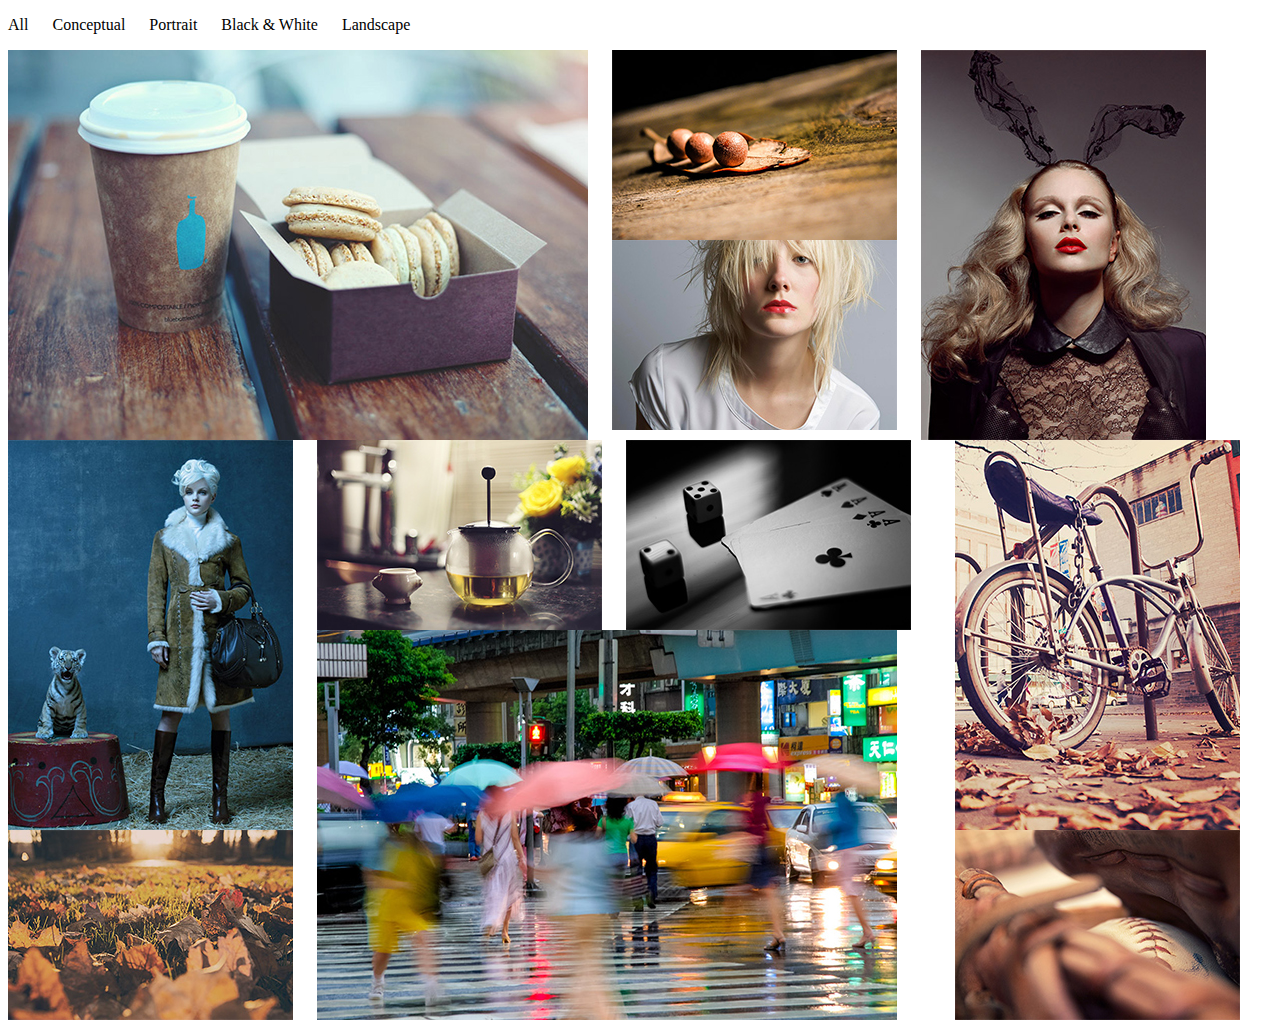
<file: index.html>
<!DOCTYPE html>
<html lang="en">
<head>
	<meta charset="UTF-8">
	<link rel="stylesheet" href="style.css">
	<script src="js/jquery-1.11.1.min.js"></script>
	<script src="js/jquery.quicksand.js"></script>
	<script src="js/jquery-animate-css-rotate-scale.js"></script>
	<script src="js/jquery-css-transform.js"></script>
	<script src="js/jquery.easing.1.3.js"></script>
	<title>Document</title>
</head>
<body>
	<ul id="content" class="portfolio-categ filter row">
		<li class="all active"><a href="#">All</a></li>
		<li class="cat-item-conceptual"><a href="#">Conceptual</a></li>
		<li class="cat-item-portrait"><a href="#">Portrait</a></li>
		<li class="cat-item-blackAndWhite"><a href="#">Black & White</a></li>
		<li class="cat-item-landscape"><a href="#">Landscape</a></li>     
	</ul>
	<ul class="portfolio-area row"> 
		<li class="portfolio-item2" data-id="id-0" data-type="cat-item-conceptual">    
            <div>
                <span class="image-block">
                    <a href="#" title="стакан">
                    	<img src="img/img_1.jpg" alt="стакан" title="стакан на столе" />                    
                    </a>
                </span>                
            </div>    
        </li>
        <li>
        	<ul class="column">
        		<li class="portfolio-item2" data-id="id-1" data-type="cat-item-conceptual">    
					<div>
						<span class="image-block">
							<a href="#" title="стакан">
								<img src="img/img_2.jpg" alt="стакан" title="стакан на столе" />                    
							</a>
						</span>                
					</div>    
				</li> 
				<li class="portfolio-item2" data-id="id-2" data-type="cat-item-portrait">    
					<div>
						<span class="image-block">
							<a href="#" title="стакан">
								<img src="img/img_3.jpg" alt="стакан" title="стакан на столе" />                    
							</a>
						</span>                
					</div>    
				</li>
        	</ul>
        </li>
        <li class="portfolio-item2" data-id="id-3" data-type="cat-item-portrait">    
            <div>
                <span class="image-block">
                    <a href="#" title="стакан">
                    	<img src="img/img_4.jpg" alt="стакан" title="стакан на столе" />                    
                    </a>
                </span>                
            </div>    
        </li> 
        <li>
        	<ul class="column">
				<li class="portfolio-item2" data-id="id-4" data-type="cat-item-portrait">    
					<div>
						<span class="image-block">
							<a href="#" title="стакан">
								<img src="img/img_5.jpg" alt="стакан" title="стакан на столе" />                    
							</a>
						</span>                
					</div>    
				</li> 
				<li class="portfolio-item2" data-id="id-5" data-type="cat-item-landscape">    
					<div>
						<span class="image-block">
							<a href="#" title="стакан">
								<img src="img/img_6.jpg" alt="стакан" title="стакан на столе" />                    
							</a>
						</span>                
					</div>    
				</li> 
        	</ul>
        </li>
        <li>
        	<ul class="column">
				<li>
					<ul class="row">
						<li class="portfolio-item2" data-id="id-6" data-type="cat-item-conceptual">    
							<div>
								<span class="image-block">
									<a href="#" title="стакан">
										<img src="img/img_7.jpg" alt="стакан" title="стакан на столе" />                    
									</a>
								</span>                
							</div>    
						</li>
						<li class="portfolio-item2" data-id="id-7" data-type="cat-item-blackAndWhite">    
							<div>
								<span class="image-block">
									<a href="#" title="стакан">
										<img src="img/img_8.jpg" alt="стакан" title="стакан на столе" />                    
									</a>
								</span>                
							</div>    
						</li>
					</ul>
				</li>
				 
				<li class="portfolio-item2" data-id="id-8" data-type="cat-item-landscape">    
					<div>
						<span class="image-block">
							<a href="#" title="стакан">
								<img src="img/img_9.jpg" alt="стакан" title="стакан на столе" />                    
							</a>
						</span>                
					</div>    
				</li>
        	</ul>
		</li>  
        <li>
        	<ul class="column">
				<li class="portfolio-item2" data-id="id-9" data-type="cat-item-coceptual">    
					<div>
						<span class="image-block">
							<a href="#" title="стакан">
								<img src="img/img_10.jpg" alt="стакан" title="стакан на столе" />                    
							</a>
						</span>                
					</div>    
				</li>
				<li class="portfolio-item2" data-id="id-10" data-type="cat-item-conceptual">    
					<div>
						<span class="image-block">
							<a href="#" title="стакан">
								<img src="img/img_11.jpg" alt="стакан" title="стакан на столе" />                    
							</a>
						</span>                
					</div>    
       			</li> 
        	</ul>
		</li>   
	</ul>
	<script>
	    // Clone applications to get a second collection
    	var $data = $(".portfolio-area").clone();
        //NOTE: Only filter on the main portfolio page, not on the subcategory pages
		$('.portfolio-categ li').click(function(e) {
			$(".filter li").removeClass("active");    
			// Use the last category class as the category to filter by. This means that multiple categories are not supported (yet)
			var filterClass=$(this).attr('class').split(' ').slice(-1)[0];

			if (filterClass == 'all') {
				var $filteredData = $data.find('.portfolio-item2');
			} else {
				var $filteredData = $data.find('.portfolio-item2[data-type=' + filterClass + ']');
			}
			$(".portfolio-area").quicksand($filteredData, {
				duration: 600,
				adjustHeight: 'auto'
			}
//										   , function () {
//				lightboxPhoto();
//							}
										  );        
			$(this).addClass("active");             
			return false;
    	});
	</script>	
</body>
</html>
</file>
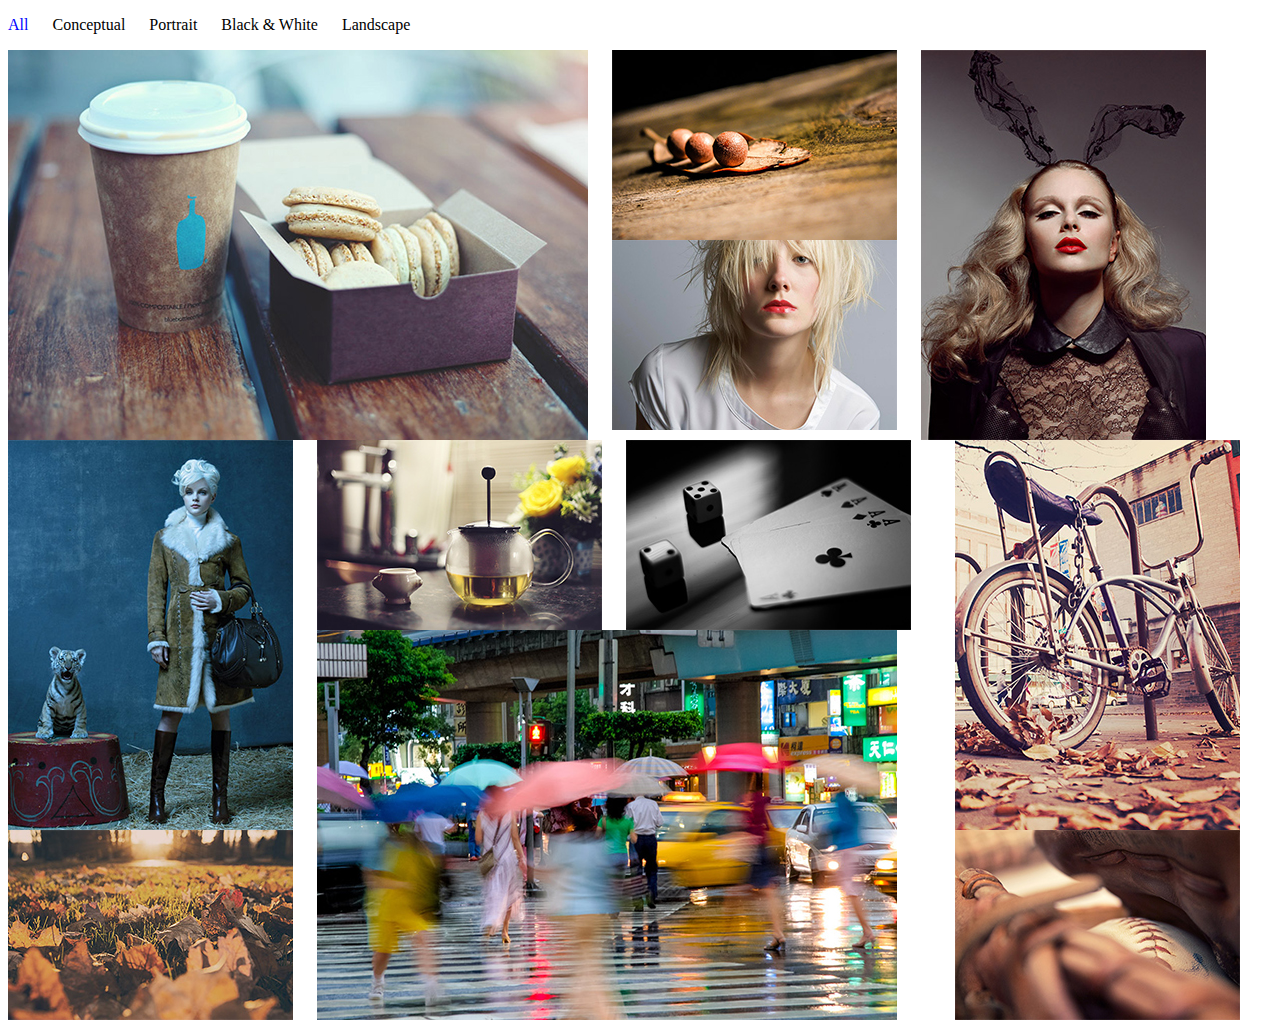
<file: onDiv.html>
<!DOCTYPE html>
<html lang="en">
<head>
	<meta charset="UTF-8">
	<link rel="stylesheet" href="styleOnDiv.css">
	<script src="js/jquery-1.11.1.min.js"></script>
	<script src="js/jquery.quicksand.js"></script>
	<script src="js/jquery-animate-css-rotate-scale.js"></script>
	<script src="js/jquery-css-transform.js"></script>
	<script src="js/jquery.easing.1.3.js"></script>
	<title>Document</title>
</head>
<body>
	<ul id="content" class="portfolio-categ filter">
		<li class="all active"><a href="#">All</a></li>
		<li class="cat-item-conceptual"><a href="#">Conceptual</a></li>
		<li class="cat-item-portrait"><a href="#">Portrait</a></li>
		<li class="cat-item-blackAndWhite"><a href="#">Black & White</a></li>
		<li class="cat-item-landscape"><a href="#">Landscape</a></li>     
	</ul>
	<div class="portfolio-area row"> 
		<div class="portfolio-item2" data-id="id-0" data-type="cat-item-conceptual">    
            <div>
                <span class="image-block">
                    <a href="#" title="стакан">
                    	<img src="img/img_1.jpg" alt="стакан" title="стакан на столе" />                    
                    </a>
                </span>                
            </div>    
        </div>
        <div>
        	<div class="column">
        		<div class="portfolio-item2" data-id="id-1" data-type="cat-item-conceptual">    
					<div>
						<span class="image-block">
							<a href="#" title="стакан">
								<img src="img/img_2.jpg" alt="стакан" title="стакан на столе" />                    
							</a>
						</span>                
					</div>    
				</div> 
				<div class="portfolio-item2" data-id="id-2" data-type="cat-item-portrait">    
					<div>
						<span class="image-block">
							<a href="#" title="стакан">
								<img src="img/img_3.jpg" alt="стакан" title="стакан на столе" />                    
							</a>
						</span>                
					</div>    
				</div>
        	</div>
        </div>
        <div class="portfolio-item2" data-id="id-3" data-type="cat-item-portrait">    
            <div>
                <span class="image-block">
                    <a href="#" title="стакан">
                    	<img src="img/img_4.jpg" alt="стакан" title="стакан на столе" />                    
                    </a>
                </span>                
            </div>    
        </div> 
        <div>
        	<div class="column">
				<div class="portfolio-item2" data-id="id-4" data-type="cat-item-portrait">    
					<div>
						<span class="image-block">
							<a href="#" title="стакан">
								<img src="img/img_5.jpg" alt="стакан" title="стакан на столе" />                    
							</a>
						</span>                
					</div>    
				</div> 
				<div class="portfolio-item2" data-id="id-5" data-type="cat-item-landscape">    
					<div>
						<span class="image-block">
							<a href="#" title="стакан">
								<img src="img/img_6.jpg" alt="стакан" title="стакан на столе" />                    
							</a>
						</span>                
					</div>    
				</div> 
        	</div>
        </div>
        <div>
        	<div class="column">
				<div>
					<div class="row">
						<div class="portfolio-item2" data-id="id-6" data-type="cat-item-conceptual">    
							<div>
								<span class="image-block">
									<a href="#" title="стакан">
										<img src="img/img_7.jpg" alt="стакан" title="стакан на столе" />                    
									</a>
								</span>                
							</div>    
						</div>
						<div class="portfolio-item2" data-id="id-7" data-type="cat-item-blackAndWhite">    
							<div>
								<span class="image-block">
									<a href="#" title="стакан">
										<img src="img/img_8.jpg" alt="стакан" title="стакан на столе" />                    
									</a>
								</span>                
							</div>    
						</div>
					</div>
				</div>
				 
				<div class="portfolio-item2" data-id="id-8" data-type="cat-item-landscape">    
					<div>
						<span class="image-block">
							<a href="#" title="стакан">
								<img src="img/img_9.jpg" alt="стакан" title="стакан на столе" />                    
							</a>
						</span>                
					</div>    
				</div>
        	</div>
		</div>  
        <div>
        	<div class="column">
				<div class="portfolio-item2" data-id="id-9" data-type="cat-item-coceptual">    
					<div>
						<span class="image-block">
							<a href="#" title="стакан">
								<img src="img/img_10.jpg" alt="стакан" title="стакан на столе" />                    
							</a>
						</span>                
					</div>    
				</div>
				<div class="portfolio-item2" data-id="id-10" data-type="cat-item-conceptual">    
					<div>
						<span class="image-block">
							<a href="#" title="стакан">
								<img src="img/img_11.jpg" alt="стакан" title="стакан на столе" />                    
							</a>
						</span>                
					</div>    
       			</div> 
        	</div>
		</div>   
	</div>
	<script>
	    // Clone applications to get a second collection
    	var $data = $(".portfolio-area").clone();
//		$data.appendTo('body');
        //NOTE: Only filter on the main portfolio page, not on the subcategory pages
		$('.portfolio-categ li').click(function(e) {
			$(".filter li").removeClass("active");    
			// Use the last category class as the category to filter by. This means that multiple categories are not supported (yet)
			var filterClass=$(this).attr('class');//.split(' ').slice(-1)[0];-зачем это нужно?
			//console.log(filterClass);
			if (filterClass == 'all') {
				var $filteredData = $data.find('.portfolio-item2');
			} else {
				var $filteredData = $data.find('.portfolio-item2[data-type=' + filterClass + ']');
			}
			console.log($filteredData);
		 	$(".portfolio-area").quicksand($filteredData, {
				duration: 600,
				adjustHeight: 'auto'
			});          
			$(this).addClass("active");             
			//return false;
    	});
	</script>	
</body>
</html>
</file>
<file: style.css>
ul{
	list-style:none;
	padding:0;
}
.row>li{
	display: inline-block;
	margin-right:20px;
	vertical-align: top;
}
a{
	text-decoration:none;
	color:black;
}
a:hover{
	color:blue;
}
.column>li{
	display:block;
}
img{
	vertical-align: bottom;
}
</file>
<file: styleOnDiv.css>
ul{
	list-style:none;
	padding:0;
}
#content li{
	display: inline-block;
	margin-right:20px;
}
.row>div{
	display: inline-block;
	margin-right:20px;
	vertical-align: top;
}
a{
	text-decoration:none;
	color:black;
}
a:hover{
	color:blue;
}
.column>li{
	display:block;
}
img{
	vertical-align: bottom;
}
.active a{
	color:blue;
}
</file>
